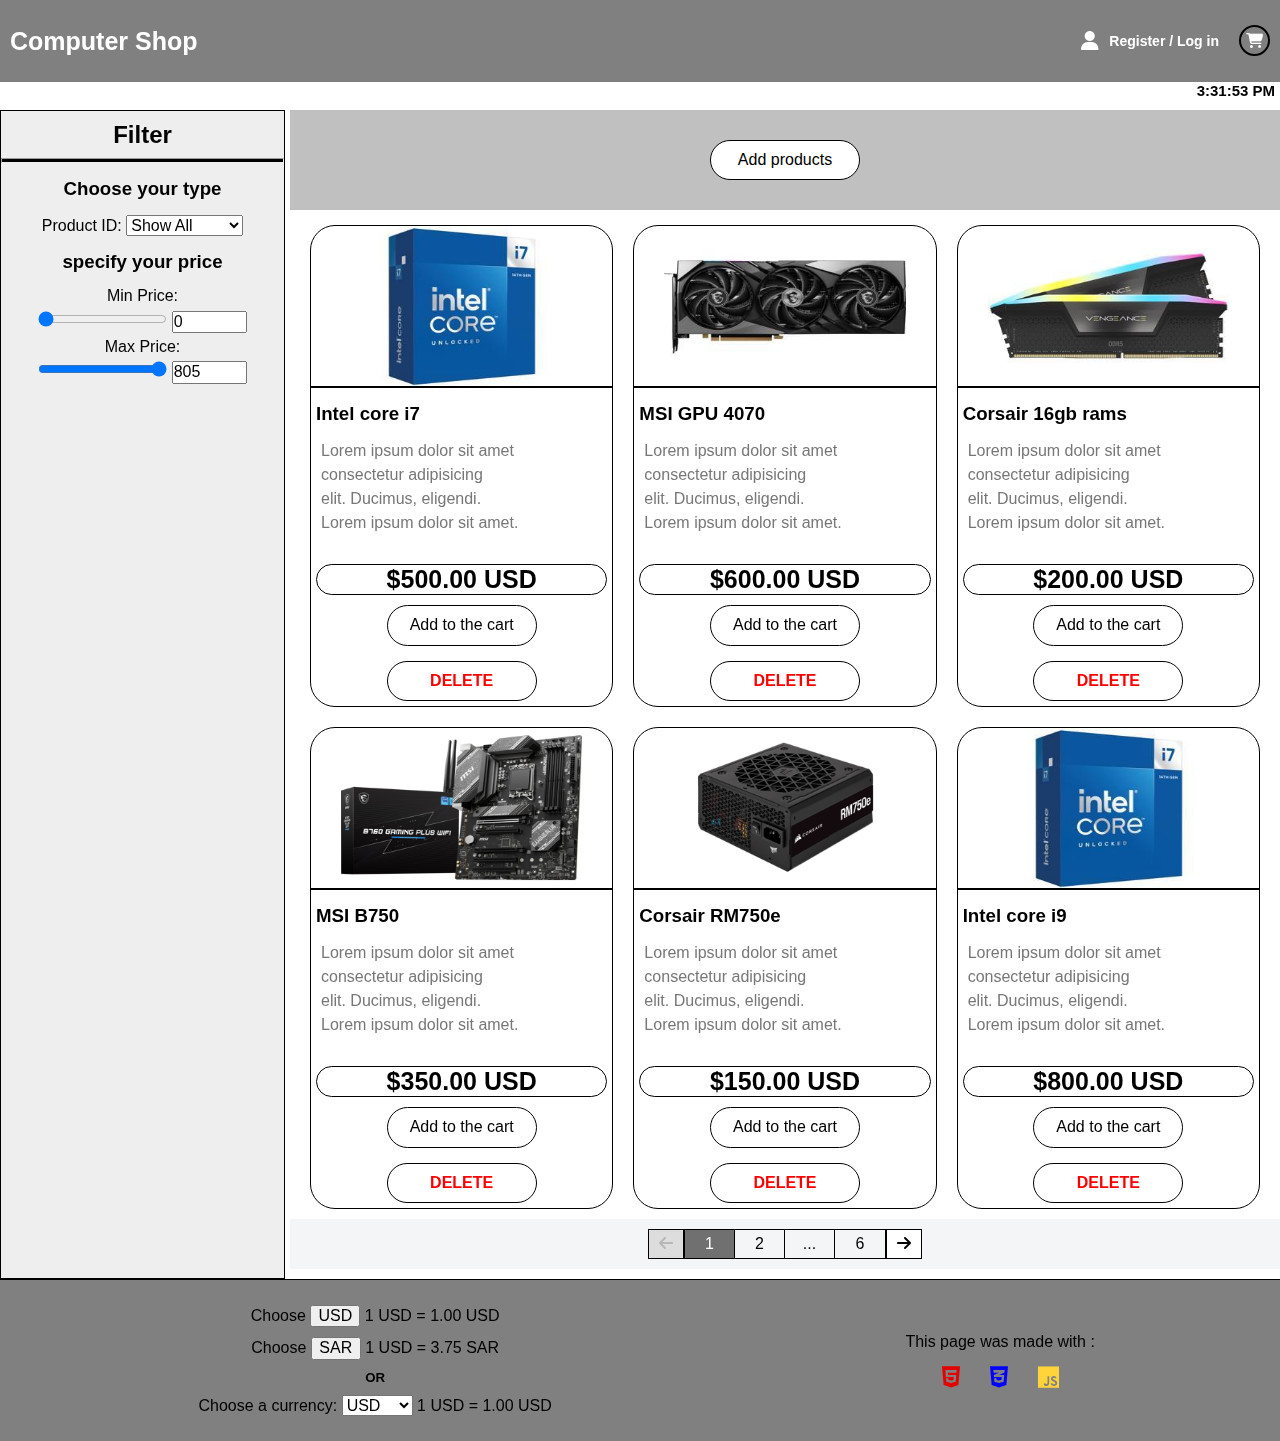
<file: html/index.html>
<!DOCTYPE html>
<html lang="en">
<head>
    <meta charset="UTF-8">
    <meta name="viewport" content="width=device-width, initial-scale=1.0">
    <link rel="stylesheet" href="../css/normalize.css">
    <link rel="stylesheet" href="../css/all.min.css">
    <link rel="stylesheet" href="../css/shop.css">
    <title>shop</title>
</head>
<body>
<!------------ general items --------------->



    <div class="bgCover"></div>

    <div class="alert">
        <p>this is an alert</p>
    </div>

<!------------------------ start header -------------------------->
    <header>
        <div class="container flex">
            <h1 class="logo">Computer Shop</h1>
            <div class="account-container flex">        
                <div class="account-info flex">
                    <div class="user-info flex">
                        <span class="user-icon"><i class="fa-solid fa-user"></i></span>
                        <div>
                            <p class="account-btn">Register / Log in</p>
                        </div>
                    </div>
            
                    <div id="accountForm" style="display: none;">
                        <div>
                            <span class="delete" id="deleteAccountForm"><i class="fa-light fa-x"></i></span>
                        </div>
            
            
                        <!----------------->
                        <div id="loginForm">
                            <div class="form-group">
                                <label for="loginUsername">Username</label>
                                <input type="text" id="loginUsername">
                            </div>
                            <div class="form-group">
                                <label for="loginPassword">Password</label>
                                <input type="password" id="loginPassword">
                            </div>
                            <div class="form-group">
                                <button id="loginBtn">Log In</button>
                            </div>
                            <div id="registerLink" class="link">Register</div>
                            <div id="forgotPasswordLink" class="link">Forgot Password</div>
                        </div>
                        <!----------------->
                        <div id="registerForm">
                            <div class="form-group">
                                <label for="registerUsername">Username</label>
                                <input type="text" id="registerUsername">
                                <span class="invalid" id="usernameInvalid">Username is already taken</span>
                            </div>
                            <div class="form-group">
                                <label for="registerEmail">Email</label>
                                <input type="email" id="registerEmail">
                                <span class="invalid" id="emailInvalid">Email is already registered</span>
                            </div>
                            <div class="form-group">
                                <label for="registerPassword">Password</label>
                                <input type="password" id="registerPassword">
                            </div>
                            <div class="form-group">
                                <label for="confirmPassword">Confirm Password</label>
                                <input type="password" id="confirmPassword">
                                <span class="invalid" id="passwordMismatch">Passwords do not match</span>
                            </div>
                            <div class="form-group">
                                <button id="registerBtn">Register</button>
                            </div>
                            <div class="link" id="backToLoginFromRegister">Back to Log In</div>
                        </div>
                        <!----------------->
                        <div id="forgotPasswordForm">
                            <div class="form-group">
                                <label for="forgotPasswordEmail">Email</label>
                                <input type="email" id="forgotPasswordEmail">
                            </div>
                            <div class="form-group">
                                <button id="sendResetCodeBtn">Send Reset Code</button>
                            </div>
                            <div class="link" id="backToLoginFromForgot">Back to Log In</div>
                        </div>
                        <!----------------->
                        <div id="resetCodeForm">
                            <div class="form-group">
                                <label for="resetCode">Reset Code</label>
                                <input type="text" id="resetCode">
                            </div>
                            <div class="form-group">
                                <button id="verifyResetCodeBtn">Verify Code</button>
                            </div>
                            <div class="link" id="resendVerifyCode">Resend the code</div>
                            <div class="link" id="backToLoginFromReset">Back to Log In</div>
                        </div>
                        <!----------------->
                        <div id="newPasswordForm">
                            <div class="form-group">
                                <label for="newPassword">New Password</label>
                                <input type="password" id="newPassword">
                            </div>
                            <div class="form-group">
                                <button id="resetPasswordBtn">Reset Password</button>
                            </div>
                            <div class="link" id="backToLoginFromNewPassword">Back to Log In</div>
                        </div>
                        <!----------------->
                        <div id="logoutLink" class="link">Log Out</div>
                        <div id="deleteAccountLink" class="link">Delete Account</div>
                        <!----------------->
                    </div>
            
                    <div id="accountUI" style="display: none;">
                        <div class="iconsContainer">
                                <ul class="switch">
                                    <li id="userUIicon" class="this"><i class="fa-solid fa-user"></i></li>
                                    <li id="userSettingsIcon"><i class="fa-solid fa-gear"></i></li>
                                    <li id="userLogoutIcon"><i class="fa-solid fa-right-from-bracket"></i></li>
                                </ul>
                        </div>
                        <div class="userForms">
                            <div class="userHead">
                                <h1>username</h1>
                            </div>
                            <div class="userBody">
            
                                <div class="userSettings">
                                    <div id="changeUserEmail" class="link">Change Email</div>
            
                                    <div id="changeUserPassword" class="link">Change Password</div>
            
                                    <div id="deleteAccountLink" class="link">Delete Account</div>
                                </div>
                                <div class="userSettings">
                                    <div id="changeUserPasswordForm">
                                        <div class="form-group">
                                            <label for="ChangePassword">Password</label>
                                            <input type="password" id="ChangePassword">
                                        </div>
                                        <div class="form-group">
                                            <label for="confirmChangePassword">Confirm Password</label>
                                            <input type="password" id="confirmChangePassword">
                                            <span class="invalid" id="passwordMismatch">Passwords do not match</span>
                                        </div>
                                        <div class="form-group">
                                            <button id="Confirm">Confirm</button>
                                        </div>
                                        <div id="backToSettingsForm" class="link">Back to Settings</div>
                                    </div>
                                </div>
            
                            </div>
                        </div>
                    </div>
                </div>

                <div class="cart-icon">
                    <span class="cartCalc">0</span>
                    <span class="icon">
                        <i class="fa-solid fa-cart-shopping"></i>
                    </span>
                </div>
            </div>
        </div>
    </header>

    <div class="time">
        <h4 class="timer">00:00:00</h4>
    </div>


    <!-------------------- Cart bar -------------------------->
        <div class="cart">
            <span class="delete"><i class="fa-light fa-x"></i></span>
            <div class="cart-head">
                <h3>My Cart</h3>
                <hr>
            </div>
            <div class="cart-body">
            </div>
            <hr>
            <div class="cart-footer">
                <div class="price">
                    <h4>Total Price : </h4>
                    <span id="total-price">00 $</span>
                </div>
                <button class="pay-btn">Buy</button>
                
            </div> 
            <div class="empty">
                <h2>Your Cart Is Empty</h2>
                <img src="../Images/emptyCart.jpg" alt="">
            </div>
        </div>

    <!---------------------- start main ----------------------->
    <main>
        <!-- Filter bar -->
        <div class="filter">
            <span class="delete" id="filter-delete"><i class="fa-light fa-x"></i></span>
            <h2>Filter</h2>
            <hr>
            <div class="filter-type">
                <h3 class="filter-topic">Choose your type</h3>
                <label for="filterProduct">Product ID:</label>
                <select id="filterProduct" onchange="updateFilteredProducts()">
                <option value="none">Show All</option>
                <!-- Options will be dynamically added here -->
                </select>
            </div>
            <div class="filter-price">
                <h3 class="filter-topic">specify your price</h3>
                
                <div class="min-price">
                    <label class="priceLabel" for="minPrice">Min Price:</label>
                    <input type="range" id="minPrice" min="0" value="0">
                    <input type="text" class="priceInput" id="minPriceLabel" value="0">
                </div>
                
                <div class="max-price">
                    <label class="priceLabel" for="maxPrice">Max Price:</label>
                    <input type="range" id="maxPrice" min="0" value="1000">
                    <input type="text" class="priceInput" id="maxPriceLabel" value="1000">
                </div>
            </div>
        </div>

        <!-- body section -->
        <div class="main-section">
            <!-- setting the line for adding products and filter menu-->
            <div class="line">
                <div class="line-options">
                    <span class="btn filter-open" id="filter-open">Open Filter</span>
                    <div class="product-line">
                        <a href="#add-productSection"><span class="btn Add-btn">Add products</span></a> 
                        <div class="add-productSection" id="add-productSection">
                            <span class="delete"><i class="fa-light fa-x"></i></span>
                            <!-- Add this button to your HTML file -->
                            <form id="addProductForm">
                                        <label >Product ID:</label>
                                        <select id="productId">
                                            <!-- Options will be dynamically added here -->
                                        </select>
                                        <span id="newIdText">want to add a new ID?
                                            <span id="newIdButton">New ID</span>
                                        </span>

                                        <!-- New Elements for Custom ID -->
                                        <div id="customIdContainer" style="display: none;">
                                            <input type="text" id="customProductId" placeholder="Enter New Product ID" maxlength="12">
                                            <input type="file" id="customImageUpload" accept="image/*">
                                            <span id="backToFormButton">Back</span>
                                        </div>

                                <div class="pro-name">
                                    <label for="productName">Product Name:</label>
                                    <input type="text" id="productName" maxlength="18">
                                </div>
                                
                                <div class="pro-price">
                                    <label for="productPrice">Product Price:</label>
                                    <input type="text" id="productPrice" maxlength="6"> 
                                </div>
                                <div class="pro-des">
                                    <label for="productDescription">Product Description:</label>
                                        <textarea name="" id="productDescription" maxlength="150"></textarea>
                                </div>
                                    

                                    
                                <button type="button" class="btn" style = "margin-bottom: 20px;" onclick="addProduct()">Add Product</button>
                            </form>
                        </div>
                    </div>
                    <span class="btn reset-btn" style="display: none;">reset products</span> 

                </div>
            </div>

            <!-- products section  -->
            <div class="product-section" id="productSection">
                <div class="product" id="CPU">
                    <div class="product-img">
                        <img src="../Images/CPU_I7.jpg" alt="">
                    </div>
                    <div class="product-info">
                        <h4 class="product-head">Intel core i7</h4>
                        <p class="product-des">
                            Lorem ipsum dolor sit amet consectetur adipisicing elit. Ducimus, eligendi. Lorem ipsum dolor sit amet.
                        </p>                   
                        <span class="product-price">500$</span>
                        <button class="btn addToCartBtn">Add to the cart</button>
                    </div>
                    <span class="btn delete-product">DELETE</span>
                </div>
                <div class="product" id="GPU">
                    <div class="product-img">
                        <img src="../Images/GPU.jpg" alt="">
                    </div>
                    <div class="product-info">
                        <h4 class="product-head">MSI GPU 4070</h4>
                        <p class="product-des">
                            Lorem ipsum dolor sit amet consectetur adipisicing elit. Ducimus, eligendi. Lorem ipsum dolor sit amet.
                        </p>                   
                        <span class="product-price">600$</span>
                        <button class="btn addToCartBtn">Add to the cart</button>
                    </div>
                </div>
                <div class="product" id="Rams">
                    <div class="product-img">
                        <img src="../Images/RAMs.jpg" alt="">
                    </div>
                    <div class="product-info">
                        <h4 class="product-head">Corsair 16gb rams</h4>
                        <p class="product-des">
                            Lorem ipsum dolor sit amet consectetur adipisicing elit. Ducimus, eligendi. Lorem ipsum dolor sit amet.
                        </p>                   
                        <span class="product-price">200$</span>
                        <button class="btn addToCartBtn">Add to the cart</button>
                    </div>
                </div>
                <div class="product" id="MotherBoard">
                    <div class="product-img">
                        <img src="../Images/MotherBoard.jpg" alt="">
                    </div>
                    <div class="product-info">
                        <h4 class="product-head">MSI B750</h4>
                        <p class="product-des">
                            Lorem ipsum dolor sit amet consectetur adipisicing elit. Ducimus, eligendi. Lorem ipsum dolor sit amet.
                        </p>                   
                        <span class="product-price">350$</span>
                        <button class="btn addToCartBtn">Add to the cart</button>
                    </div>
                </div>
                <div class="product" id="PowerSupply">
                    <div class="product-img">
                        <img src="../Images/PowerSupply.jpg" alt="">
                    </div>
                    <div class="product-info">
                        <h4 class="product-head">Corsair RM750e</h4>
                        <p class="product-des">
                            Lorem ipsum dolor sit amet consectetur adipisicing elit. Ducimus, eligendi. Lorem ipsum dolor sit amet.
                        </p>                   
                        <span class="product-price">150$</span>
                        <button class="btn addToCartBtn">Add to the cart</button>
                    </div>
                </div>
                <div class="product" id="CPU">
                    <div class="product-img">
                        <img src="../Images/CPU_I7.jpg" alt="">
                    </div>
                    <div class="product-info">
                        <h4 class="product-head">Intel core i9</h4>
                        <p class="product-des">
                            Lorem ipsum dolor sit amet consectetur adipisicing elit. Ducimus, eligendi. Lorem ipsum dolor sit amet.
                        </p>                   
                        <span class="product-price">800$</span>
                        <button class="btn addToCartBtn">Add to the cart</button>
                    </div>
                </div>
                <div class="product" id="GPU">
                    <div class="product-img">
                        <img src="../Images/GPU.jpg" alt="">
                    </div>
                    <div class="product-info">
                        <h4 class="product-head">MSI GPU 4070</h4>
                        <p class="product-des">
                            Lorem ipsum dolor sit amet consectetur adipisicing elit. Ducimus, eligendi. Lorem ipsum dolor sit amet.
                        </p>                   
                        <span class="product-price">400$</span>
                        <button class="btn addToCartBtn">Add to the cart</button>
                    </div>
                </div>
                <div class="product" id="Rams">
                    <div class="product-img">
                        <img src="../Images/RAMs.jpg" alt="">
                    </div>
                    <div class="product-info">
                        <h4 class="product-head">Corsair 16gb rams</h4>
                        <p class="product-des">
                            Lorem ipsum dolor sit amet consectetur adipisicing elit. Ducimus, eligendi. Lorem ipsum dolor sit amet.
                        </p>                   
                        <span class="product-price">320$</span>
                        <button class="btn addToCartBtn">Add to the cart</button>
                    </div>
                </div>
                <div class="product" id="MotherBoard">
                    <div class="product-img">
                        <img src="../Images/MotherBoard.jpg" alt="">
                    </div>
                    <div class="product-info">
                        <h4 class="product-head">MSI B750</h4>
                        <p class="product-des">
                            Lorem ipsum dolor sit amet consectetur adipisicing elit. Ducimus, eligendi. Lorem ipsum dolor sit amet.
                        </p>                   
                        <span class="product-price">450$</span>
                        <button class="btn addToCartBtn">Add to the cart</button>
                    </div>
                </div>
                <div class="product" id="PowerSupply">
                    <div class="product-img">
                        <img src="../Images/PowerSupply.jpg" alt="">
                    </div>
                    <div class="product-info">
                        <h4 class="product-head">Corsair RM750e</h4>
                        <p class="product-des">
                            Lorem ipsum dolor sit amet consectetur adipisicing elit. Ducimus, eligendi. Lorem ipsum dolor sit amet.
                        </p>                   
                        <span class="product-price">220$</span>
                        <button class="btn addToCartBtn">Add to the cart</button>
                    </div>
                </div>
                <div class="product" id="CPU">
                    <div class="product-img">
                        <img src="../Images/CPU_I7.jpg" alt="">
                    </div>
                    <div class="product-info">
                        <h4 class="product-head">Intel core i7</h4>
                        <p class="product-des">
                            Lorem ipsum dolor sit amet consectetur adipisicing elit. Ducimus, eligendi. Lorem ipsum dolor sit amet.
                        </p>                   
                        <span class="product-price">650$</span>
                        <button class="btn addToCartBtn">Add to the cart</button>
                    </div>
                </div>
                <div class="product" id="GPU">
                    <div class="product-img">
                        <img src="../Images/GPU.jpg" alt="">
                    </div>
                    <div class="product-info">
                        <h4 class="product-head">MSI GPU 4070</h4>
                        <p class="product-des">
                            Lorem ipsum dolor sit amet consectetur adipisicing elit. Ducimus, eligendi. Lorem ipsum dolor sit amet.
                        </p>                   
                        <span class="product-price">375$</span>
                        <button class="btn addToCartBtn">Add to the cart</button>
                    </div>
                </div>
                <div class="product" id="Rams">
                    <div class="product-img">
                        <img src="../Images/RAMs.jpg" alt="">
                    </div>
                    <div class="product-info">
                        <h4 class="product-head">Corsair 16gb rams</h4>
                        <p class="product-des">
                            Lorem ipsum dolor sit amet consectetur adipisicing elit. Ducimus, eligendi. Lorem ipsum dolor sit amet.
                        </p>                   
                        <span class="product-price">280$</span>
                        <button class="btn addToCartBtn">Add to the cart</button>
                    </div>
                </div>
                <div class="product" id="MotherBoard">
                    <div class="product-img">
                        <img src="../Images/MotherBoard.jpg" alt="">
                    </div>
                    <div class="product-info">
                        <h4 class="product-head">MSI B750</h4>
                        <p class="product-des">
                            Lorem ipsum dolor sit amet consectetur adipisicing elit. Ducimus, eligendi. Lorem ipsum dolor sit amet.
                        </p>                   
                        <span class="product-price">570$</span>
                        <button class="btn addToCartBtn">Add to the cart</button>
                    </div>
                </div>
                <div class="product" id="PowerSupply">
                    <div class="product-img">
                        <img src="../Images/PowerSupply.jpg" alt="">
                    </div>
                    <div class="product-info">
                        <h4 class="product-head">Corsair RM750e</h4>
                        <p class="product-des">
                            Lorem ipsum dolor sit amet consectetur adipisicing elit. Ducimus, eligendi. Lorem ipsum dolor sit amet.
                        </p>                   
                        <span class="product-price">100$</span>
                        <button class="btn addToCartBtn">Add to the cart</button>
                    </div>
                </div>
                <div class="product" id="CPU">
                    <div class="product-img">
                        <img src="../Images/CPU_I7.jpg" alt="">
                    </div>
                    <div class="product-info">
                        <h4 class="product-head">Intel core i7</h4>
                        <p class="product-des">
                            Lorem ipsum dolor sit amet consectetur adipisicing elit. Ducimus, eligendi. Lorem ipsum dolor sit amet.
                        </p>                   
                        <span class="product-price">650$</span>
                        <button class="btn addToCartBtn">Add to the cart</button>
                    </div>
                </div>
                <div class="product" id="GPU">
                    <div class="product-img">
                        <img src="../Images/GPU.jpg" alt="">
                    </div>
                    <div class="product-info">
                        <h4 class="product-head">MSI GPU 4070</h4>
                        <p class="product-des">
                            Lorem ipsum dolor sit amet consectetur adipisicing elit. Ducimus, eligendi. Lorem ipsum dolor sit amet.
                        </p>                   
                        <span class="product-price">375$</span>
                        <button class="btn addToCartBtn">Add to the cart</button>
                    </div>
                </div>
                <div class="product" id="Rams">
                    <div class="product-img">
                        <img src="../Images/RAMs.jpg" alt="">
                    </div>
                    <div class="product-info">
                        <h4 class="product-head">Corsair 16gb rams</h4>
                        <p class="product-des">
                            Lorem ipsum dolor sit amet consectetur adipisicing elit. Ducimus, eligendi. Lorem ipsum dolor sit amet.
                        </p>                   
                        <span class="product-price">280$</span>
                        <button class="btn addToCartBtn">Add to the cart</button>
                    </div>
                </div>
                <div class="product" id="MotherBoard">
                    <div class="product-img">
                        <img src="../Images/MotherBoard.jpg" alt="">
                    </div>
                    <div class="product-info">
                        <h4 class="product-head">MSI B750</h4>
                        <p class="product-des">
                            Lorem ipsum dolor sit amet consectetur adipisicing elit. Ducimus, eligendi. Lorem ipsum dolor sit amet.
                        </p>                   
                        <span class="product-price">570$</span>
                        <button class="btn addToCartBtn">Add to the cart</button>
                    </div>
                </div>
                <div class="product" id="PowerSupply">
                    <div class="product-img">
                        <img src="../Images/PowerSupply.jpg" alt="">
                    </div>
                    <div class="product-info">
                        <h4 class="product-head">Corsair RM750e</h4>
                        <p class="product-des">
                            Lorem ipsum dolor sit amet consectetur adipisicing elit. Ducimus, eligendi. Lorem ipsum dolor sit amet.
                        </p>                   
                        <span class="product-price">100$</span>
                        <button class="btn addToCartBtn">Add to the cart</button>
                    </div>
                </div>
                <div class="product" id="CPU">
                    <div class="product-img">
                        <img src="../Images/CPU_I7.jpg" alt="">
                    </div>
                    <div class="product-info">
                        <h4 class="product-head">Intel core i7</h4>
                        <p class="product-des">
                            Lorem ipsum dolor sit amet consectetur adipisicing elit. Ducimus, eligendi. Lorem ipsum dolor sit amet.
                        </p>                   
                        <span class="product-price">650$</span>
                        <button class="btn addToCartBtn">Add to the cart</button>
                    </div>
                </div>
                <div class="product" id="GPU">
                    <div class="product-img">
                        <img src="../Images/GPU.jpg" alt="">
                    </div>
                    <div class="product-info">
                        <h4 class="product-head">MSI GPU 4070</h4>
                        <p class="product-des">
                            Lorem ipsum dolor sit amet consectetur adipisicing elit. Ducimus, eligendi. Lorem ipsum dolor sit amet.
                        </p>                   
                        <span class="product-price">375$</span>
                        <button class="btn addToCartBtn">Add to the cart</button>
                    </div>
                </div>
                <div class="product" id="Rams">
                    <div class="product-img">
                        <img src="../Images/RAMs.jpg" alt="">
                    </div>
                    <div class="product-info">
                        <h4 class="product-head">Corsair 16gb rams</h4>
                        <p class="product-des">
                            Lorem ipsum dolor sit amet consectetur adipisicing elit. Ducimus, eligendi. Lorem ipsum dolor sit amet.
                        </p>                   
                        <span class="product-price">340$</span>
                        <button class="btn addToCartBtn">Add to the cart</button>
                    </div>
                </div>
                <div class="product" id="MotherBoard">
                    <div class="product-img">
                        <img src="../Images/MotherBoard.jpg" alt="">
                    </div>
                    <div class="product-info">
                        <h4 class="product-head">MSI B750</h4>
                        <p class="product-des">
                            Lorem ipsum dolor sit amet consectetur adipisicing elit. Ducimus, eligendi. Lorem ipsum dolor sit amet.
                        </p>                   
                        <span class="product-price">490$</span>
                        <button class="btn addToCartBtn">Add to the cart</button>
                    </div>
                </div>
                <div class="product" id="PowerSupply">
                    <div class="product-img">
                        <img src="../Images/PowerSupply.jpg" alt="">
                    </div>
                    <div class="product-info">
                        <h4 class="product-head">Corsair RM750e</h4>
                        <p class="product-des">
                            Lorem ipsum dolor sit amet consectetur adipisicing elit. Ducimus, eligendi. Lorem ipsum dolor sit amet.
                        </p>                   
                        <span class="product-price">520$</span>
                        <button class="btn addToCartBtn">Add to the cart</button>
                    </div>
                </div>
                <div class="product" id="CPU">
                    <div class="product-img">
                        <img src="../Images/CPU_I7.jpg" alt="">
                    </div>
                    <div class="product-info">
                        <h4 class="product-head">Intel core i7</h4>
                        <p class="product-des">
                            Lorem ipsum dolor sit amet consectetur adipisicing elit. Ducimus, eligendi. Lorem ipsum dolor sit amet.
                        </p>                   
                        <span class="product-price">450$</span>
                        <button class="btn addToCartBtn">Add to the cart</button>
                    </div>
                </div>
                <div class="product" id="GPU">
                    <div class="product-img">
                        <img src="../Images/GPU.jpg" alt="">
                    </div>
                    <div class="product-info">
                        <h4 class="product-head">MSI GPU 4070</h4>
                        <p class="product-des">
                            Lorem ipsum dolor sit amet consectetur adipisicing elit. Ducimus, eligendi. Lorem ipsum dolor sit amet.
                        </p>                   
                        <span class="product-price">175$</span>
                        <button class="btn addToCartBtn">Add to the cart</button>
                    </div>
                </div>
                <div class="product" id="Rams">
                    <div class="product-img">
                        <img src="../Images/RAMs.jpg" alt="">
                    </div>
                    <div class="product-info">
                        <h4 class="product-head">Corsair 16gb rams</h4>
                        <p class="product-des">
                            Lorem ipsum dolor sit amet consectetur adipisicing elit. Ducimus, eligendi. Lorem ipsum dolor sit amet.
                        </p>                   
                        <span class="product-price">180$</span>
                        <button class="btn addToCartBtn">Add to the cart</button>
                    </div>
                </div>
                <div class="product" id="MotherBoard">
                    <div class="product-img">
                        <img src="../Images/MotherBoard.jpg" alt="">
                    </div>
                    <div class="product-info">
                        <h4 class="product-head">MSI B750</h4>
                        <p class="product-des">
                            Lorem ipsum dolor sit amet consectetur adipisicing elit. Ducimus, eligendi. Lorem ipsum dolor sit amet.
                        </p>                   
                        <span class="product-price">217$</span>
                        <button class="btn addToCartBtn">Add to the cart</button>
                    </div>
                </div>
                <div class="product" id="PowerSupply">
                    <div class="product-img">
                        <img src="../Images/PowerSupply.jpg" alt="">
                    </div>
                    <div class="product-info">
                        <h4 class="product-head">Corsair RM750e</h4>
                        <p class="product-des">
                            Lorem ipsum dolor sit amet consectetur adipisicing elit. Ducimus, eligendi. Lorem ipsum dolor sit amet.
                        </p>                   
                        <span class="product-price">315$</span>
                        <button class="btn addToCartBtn">Add to the cart</button>
                    </div>
                </div>
                <div class="product" id="Rams">
                    <div class="product-img">
                        <img src="../Images/RAMs.jpg" alt="">
                    </div>
                    <div class="product-info">
                        <h4 class="product-head">Corsair 16gb rams</h4>
                        <p class="product-des">
                            Lorem ipsum dolor sit amet consectetur adipisicing elit. Ducimus, eligendi. Lorem ipsum dolor sit amet.
                        </p>                   
                        <span class="product-price">444$</span>
                        <button class="btn addToCartBtn">Add to the cart</button>
                    </div>
                </div>
            </div>
            <div class="pagination">
                <div class="previous disabled"><i class="fa-solid fa-arrow-left"></i></div>
                <ul id="pagination">
                </ul>
                <div class="next"><i class="fa-solid fa-arrow-right"></i></div>
            </div>
        </div>
    </main>

    <!---------------------- start footer --------------------->
    <footer>
        
        <div class="currency-info">
            <div class="specificCurrencies">
                <div class="USD">
                    Choose <button data-currency="USD" data-rate="1">USD</button> 
                    <span class="exchangeRate"></span>
                </div>
                <div class="SAR">
                    Choose <button data-currency="SAR" data-rate="3.75">SAR</button> 
                    <span class="exchangeRate"></span>
                </div>
            </div>
            <h5>OR</h5>
            <div class="currencies">
                <label for="currency">Choose a currency:</label>
                <select id="currency">
                    <!-- Options will be populated by JavaScript -->
                </select>
                <span id="dropdownExchangeRate"></span>
            </div>
            
        </div>

        <div class="footer-items">
            <span>This page was made with :</span>
            <ul>
                <li><i class="fa-brands fa-html5 fa-xl" style="color: #e30202;"></i></li>
                <li><i class="fa-brands fa-css3-alt fa-xl" style="color: blue;"></i></li>
                <li><i class="fa-brands fa-js fa-xl" style="color: #FFD43B;"></i></li>
            </ul>
        </div>
    </footer>
</body>
<script src="../JavaScript/shop.js"></script>
</html>
</file>
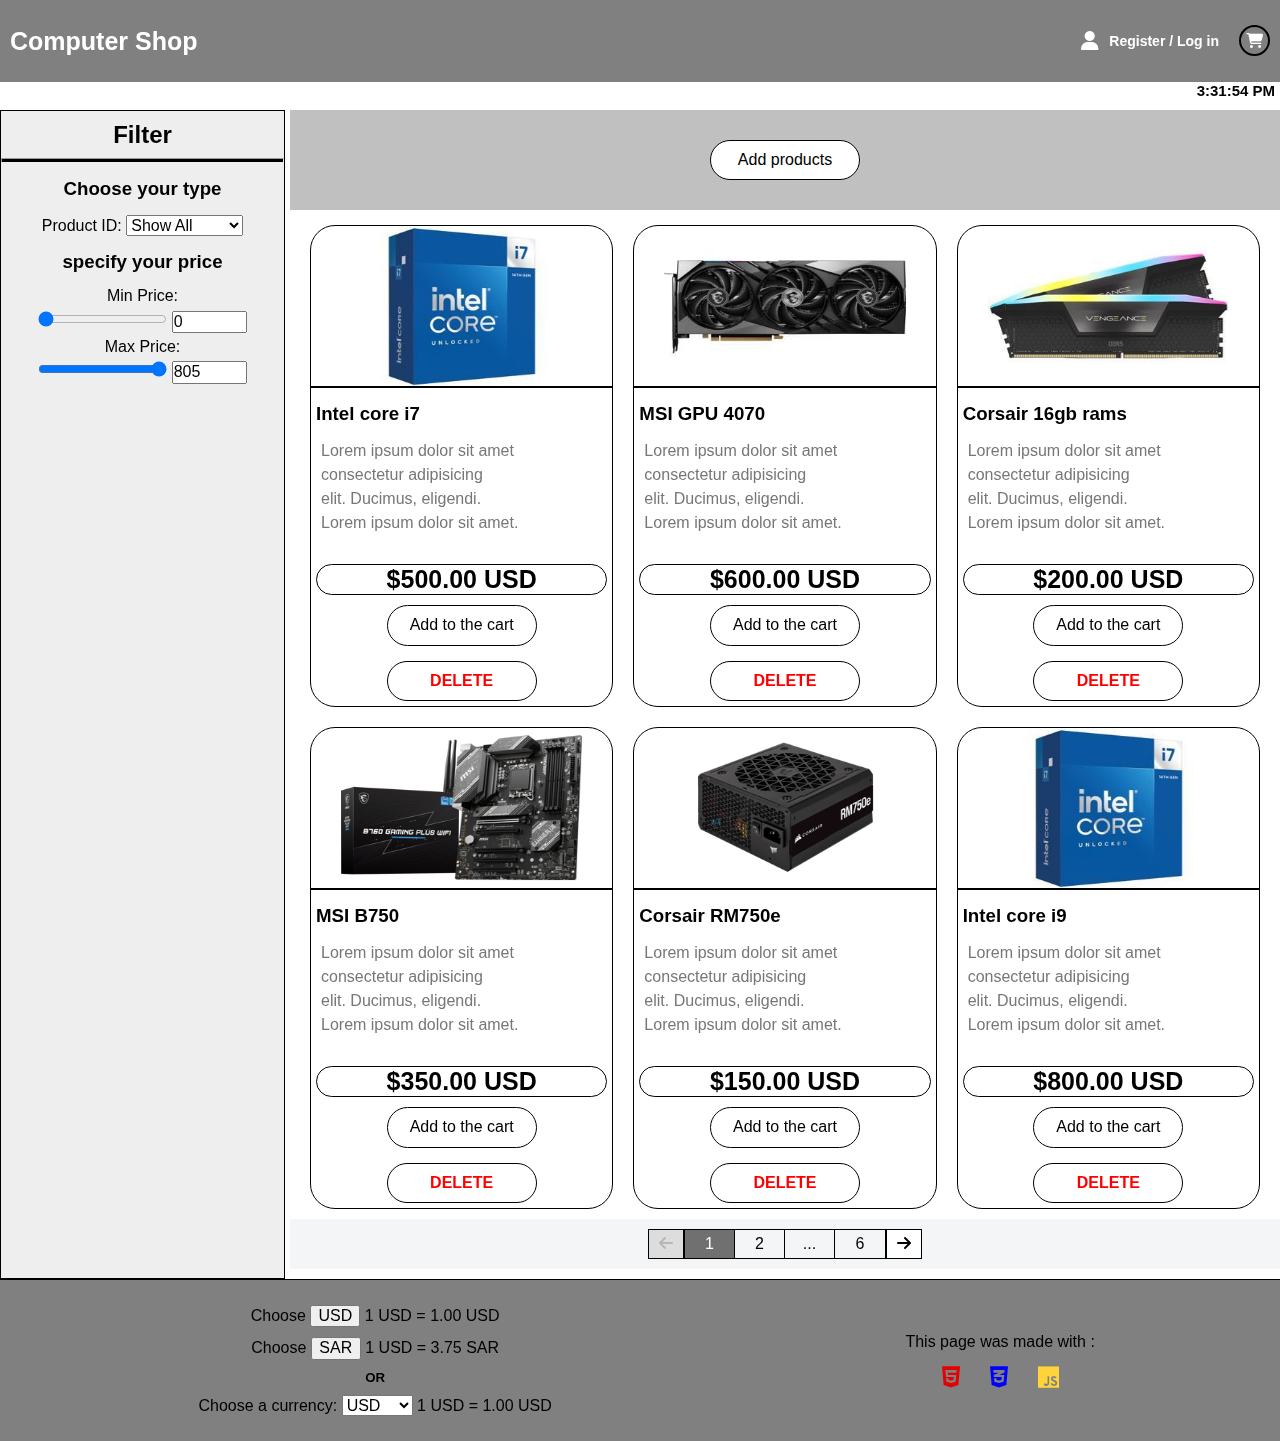
<file: html/shop.html>
<!DOCTYPE html>
<html lang="en">
<head>
    <meta charset="UTF-8">
    <meta name="viewport" content="width=device-width, initial-scale=1.0">
    <link rel="stylesheet" href="../css/normalize.css">
    <link rel="stylesheet" href="../css/all.min.css">
    <link rel="stylesheet" href="../css/shop.css">
    <title>shop</title>
</head>
<body>
<!------------ general items --------------->



    <div class="bgCover"></div>

    <div class="alert">
        <p>this is an alert</p>
    </div>

<!------------------------ start header -------------------------->
    <header>
        <div class="container flex">
            <h1 class="logo">Computer Shop</h1>
            <div class="account-container flex">        
                <div class="account-info flex">
                    <div class="user-info flex">
                        <span class="user-icon"><i class="fa-solid fa-user"></i></span>
                        <div>
                            <p class="account-btn">Register / Log in</p>
                        </div>
                    </div>
            
                    <div id="accountForm" style="display: none;">
                        <div>
                            <span class="delete" id="deleteAccountForm"><i class="fa-light fa-x"></i></span>
                        </div>
            
            
                        <!----------------->
                        <div id="loginForm">
                            <div class="form-group">
                                <label for="loginUsername">Username</label>
                                <input type="text" id="loginUsername">
                            </div>
                            <div class="form-group">
                                <label for="loginPassword">Password</label>
                                <input type="password" id="loginPassword">
                            </div>
                            <div class="form-group">
                                <button id="loginBtn">Log In</button>
                            </div>
                            <div id="registerLink" class="link">Register</div>
                            <div id="forgotPasswordLink" class="link">Forgot Password</div>
                        </div>
                        <!----------------->
                        <div id="registerForm">
                            <div class="form-group">
                                <label for="registerUsername">Username</label>
                                <input type="text" id="registerUsername">
                                <span class="invalid" id="usernameInvalid">Username is already taken</span>
                            </div>
                            <div class="form-group">
                                <label for="registerEmail">Email</label>
                                <input type="email" id="registerEmail">
                                <span class="invalid" id="emailInvalid">Email is already registered</span>
                            </div>
                            <div class="form-group">
                                <label for="registerPassword">Password</label>
                                <input type="password" id="registerPassword">
                            </div>
                            <div class="form-group">
                                <label for="confirmPassword">Confirm Password</label>
                                <input type="password" id="confirmPassword">
                                <span class="invalid" id="passwordMismatch">Passwords do not match</span>
                            </div>
                            <div class="form-group">
                                <button id="registerBtn">Register</button>
                            </div>
                            <div class="link" id="backToLoginFromRegister">Back to Log In</div>
                        </div>
                        <!----------------->
                        <div id="forgotPasswordForm">
                            <div class="form-group">
                                <label for="forgotPasswordEmail">Email</label>
                                <input type="email" id="forgotPasswordEmail">
                            </div>
                            <div class="form-group">
                                <button id="sendResetCodeBtn">Send Reset Code</button>
                            </div>
                            <div class="link" id="backToLoginFromForgot">Back to Log In</div>
                        </div>
                        <!----------------->
                        <div id="resetCodeForm">
                            <div class="form-group">
                                <label for="resetCode">Reset Code</label>
                                <input type="text" id="resetCode">
                            </div>
                            <div class="form-group">
                                <button id="verifyResetCodeBtn">Verify Code</button>
                            </div>
                            <div class="link" id="resendVerifyCode">Resend the code</div>
                            <div class="link" id="backToLoginFromReset">Back to Log In</div>
                        </div>
                        <!----------------->
                        <div id="newPasswordForm">
                            <div class="form-group">
                                <label for="newPassword">New Password</label>
                                <input type="password" id="newPassword">
                            </div>
                            <div class="form-group">
                                <button id="resetPasswordBtn">Reset Password</button>
                            </div>
                            <div class="link" id="backToLoginFromNewPassword">Back to Log In</div>
                        </div>
                        <!----------------->
                        <div id="logoutLink" class="link">Log Out</div>
                        <div id="deleteAccountLink" class="link">Delete Account</div>
                        <!----------------->
                    </div>
            
                    <div id="accountUI" style="display: none;">
                        <div class="iconsContainer">
                                <ul class="switch">
                                    <li id="userUIicon" class="this"><i class="fa-solid fa-user"></i></li>
                                    <li id="userSettingsIcon"><i class="fa-solid fa-gear"></i></li>
                                    <li id="userLogoutIcon"><i class="fa-solid fa-right-from-bracket"></i></li>
                                </ul>
                        </div>
                        <div class="userForms">
                            <div class="userHead">
                                <h1>username</h1>
                            </div>
                            <div class="userBody">
            
                                <div class="userSettings">
                                    <div id="changeUserEmail" class="link">Change Email</div>
            
                                    <div id="changeUserPassword" class="link">Change Password</div>
            
                                    <div id="deleteAccountLink" class="link">Delete Account</div>
                                </div>
                                <div class="userSettings">
                                    <div id="changeUserPasswordForm">
                                        <div class="form-group">
                                            <label for="ChangePassword">Password</label>
                                            <input type="password" id="ChangePassword">
                                        </div>
                                        <div class="form-group">
                                            <label for="confirmChangePassword">Confirm Password</label>
                                            <input type="password" id="confirmChangePassword">
                                            <span class="invalid" id="passwordMismatch">Passwords do not match</span>
                                        </div>
                                        <div class="form-group">
                                            <button id="Confirm">Confirm</button>
                                        </div>
                                        <div id="backToSettingsForm" class="link">Back to Settings</div>
                                    </div>
                                </div>
            
                            </div>
                        </div>
                    </div>
                </div>

                <div class="cart-icon">
                    <span class="cartCalc">0</span>
                    <span class="icon">
                        <i class="fa-solid fa-cart-shopping"></i>
                    </span>
                </div>
            </div>
        </div>
    </header>

    <div class="time">
        <h4 class="timer">00:00:00</h4>
    </div>


    <!-------------------- account form -------------------------->



    <!-------------------- Cart bar -------------------------->
        <div class="cart">
            <span class="delete"><i class="fa-light fa-x"></i></span>
            <div class="cart-head">
                <h3>My Cart</h3>
                <hr>
            </div>
            <div class="cart-body">
            </div>
            <hr>
            <div class="cart-footer">
                <div class="price">
                    <h4>Total Price : </h4>
                    <span id="total-price">00 $</span>
                </div>
                <button class="pay-btn">Buy</button>
                
            </div> 
            <div class="empty">
                <h2>Your Cart Is Empty</h2>
                <img src="../Images/emptyCart.jpg" alt="">
            </div>
        </div>

    <!---------------------- start main ----------------------->
    <main>
        <!-- Filter bar -->
        <div class="filter">
            <span class="delete" id="filter-delete"><i class="fa-light fa-x"></i></span>
            <h2>Filter</h2>
            <hr>
            <div class="filter-type">
                <h3 class="filter-topic">Choose your type</h3>
                <label for="filterProduct">Product ID:</label>
                <select id="filterProduct" onchange="updateFilteredProducts()">
                <option value="none">Show All</option>
                <!-- Options will be dynamically added here -->
                </select>
            </div>
            <div class="filter-price">
                <h3 class="filter-topic">specify your price</h3>
                
                <div class="min-price">
                    <label class="priceLabel" for="minPrice">Min Price:</label>
                    <input type="range" id="minPrice" min="0" value="0">
                    <input type="text" class="priceInput" id="minPriceLabel" value="0">
                </div>
                
                <div class="max-price">
                    <label class="priceLabel" for="maxPrice">Max Price:</label>
                    <input type="range" id="maxPrice" min="0" value="1000">
                    <input type="text" class="priceInput" id="maxPriceLabel" value="1000">
                </div>
            </div>
        </div>

        <!-- body section -->
        <div class="main-section">
            <!-- setting the line for adding products and filter menu-->
            <div class="line">
                <div class="line-options">
                    <span class="btn filter-open" id="filter-open">Open Filter</span>
                    <div class="product-line">
                        <span class="btn Add-btn">Add products</span> 
                        <div class="add-productSection">
                            <span class="delete"><i class="fa-light fa-x"></i></span>
                            <!-- Add this button to your HTML file -->
                            <form id="addProductForm">
                                        <label >Product ID:</label>
                                        <select id="productId">
                                            <!-- Options will be dynamically added here -->
                                        </select>
                                        <span id="newIdText">want to add a new ID?
                                            <span id="newIdButton">New ID</span>
                                        </span>

                                        <!-- New Elements for Custom ID -->
                                        <div id="customIdContainer" style="display: none;">
                                            <input type="text" id="customProductId" placeholder="Enter New Product ID" maxlength="12">
                                            <input type="file" id="customImageUpload" accept="image/*">
                                            <span id="backToFormButton">Back</span>
                                        </div>

                                <div class="pro-name">
                                    <label for="productName">Product Name:</label>
                                    <input type="text" id="productName" maxlength="18">
                                </div>
                                
                                <div class="pro-price">
                                    <label for="productPrice">Product Price:</label>
                                    <input type="text" id="productPrice" maxlength="6"> 
                                </div>
                                <div class="pro-des">
                                    <label for="productDescription">Product Description:</label>
                                        <textarea name="" id="productDescription" maxlength="150"></textarea>
                                </div>
                                    

                                    
                                <button type="button" class="btn" style = "margin-bottom: 20px;" onclick="addProduct()">Add Product</button>
                            </form>
                        </div>
                    </div>
                    <span class="btn reset-btn" style="display: none;">reset products</span> 

                </div>
            </div>

            <!-- products section  -->
            <div class="product-section" id="productSection">
                <div class="product" id="CPU">
                    <div class="product-img">
                        <img src="../Images/CPU_I7.jpg" alt="">
                    </div>
                    <div class="product-info">
                        <h4 class="product-head">Intel core i7</h4>
                        <p class="product-des">
                            Lorem ipsum dolor sit amet consectetur adipisicing elit. Ducimus, eligendi. Lorem ipsum dolor sit amet.
                        </p>                   
                        <span class="product-price">500$</span>
                        <button class="btn addToCartBtn">Add to the cart</button>
                    </div>
                    <span class="btn delete-product">DELETE</span>
                </div>
                <div class="product" id="GPU">
                    <div class="product-img">
                        <img src="../Images/GPU.jpg" alt="">
                    </div>
                    <div class="product-info">
                        <h4 class="product-head">MSI GPU 4070</h4>
                        <p class="product-des">
                            Lorem ipsum dolor sit amet consectetur adipisicing elit. Ducimus, eligendi. Lorem ipsum dolor sit amet.
                        </p>                   
                        <span class="product-price">600$</span>
                        <button class="btn addToCartBtn">Add to the cart</button>
                    </div>
                </div>
                <div class="product" id="Rams">
                    <div class="product-img">
                        <img src="../Images/RAMs.jpg" alt="">
                    </div>
                    <div class="product-info">
                        <h4 class="product-head">Corsair 16gb rams</h4>
                        <p class="product-des">
                            Lorem ipsum dolor sit amet consectetur adipisicing elit. Ducimus, eligendi. Lorem ipsum dolor sit amet.
                        </p>                   
                        <span class="product-price">200$</span>
                        <button class="btn addToCartBtn">Add to the cart</button>
                    </div>
                </div>
                <div class="product" id="MotherBoard">
                    <div class="product-img">
                        <img src="../Images/MotherBoard.jpg" alt="">
                    </div>
                    <div class="product-info">
                        <h4 class="product-head">MSI B750</h4>
                        <p class="product-des">
                            Lorem ipsum dolor sit amet consectetur adipisicing elit. Ducimus, eligendi. Lorem ipsum dolor sit amet.
                        </p>                   
                        <span class="product-price">350$</span>
                        <button class="btn addToCartBtn">Add to the cart</button>
                    </div>
                </div>
                <div class="product" id="PowerSupply">
                    <div class="product-img">
                        <img src="../Images/PowerSupply.jpg" alt="">
                    </div>
                    <div class="product-info">
                        <h4 class="product-head">Corsair RM750e</h4>
                        <p class="product-des">
                            Lorem ipsum dolor sit amet consectetur adipisicing elit. Ducimus, eligendi. Lorem ipsum dolor sit amet.
                        </p>                   
                        <span class="product-price">150$</span>
                        <button class="btn addToCartBtn">Add to the cart</button>
                    </div>
                </div>
                <div class="product" id="CPU">
                    <div class="product-img">
                        <img src="../Images/CPU_I7.jpg" alt="">
                    </div>
                    <div class="product-info">
                        <h4 class="product-head">Intel core i9</h4>
                        <p class="product-des">
                            Lorem ipsum dolor sit amet consectetur adipisicing elit. Ducimus, eligendi. Lorem ipsum dolor sit amet.
                        </p>                   
                        <span class="product-price">800$</span>
                        <button class="btn addToCartBtn">Add to the cart</button>
                    </div>
                </div>
                <div class="product" id="GPU">
                    <div class="product-img">
                        <img src="../Images/GPU.jpg" alt="">
                    </div>
                    <div class="product-info">
                        <h4 class="product-head">MSI GPU 4070</h4>
                        <p class="product-des">
                            Lorem ipsum dolor sit amet consectetur adipisicing elit. Ducimus, eligendi. Lorem ipsum dolor sit amet.
                        </p>                   
                        <span class="product-price">400$</span>
                        <button class="btn addToCartBtn">Add to the cart</button>
                    </div>
                </div>
                <div class="product" id="Rams">
                    <div class="product-img">
                        <img src="../Images/RAMs.jpg" alt="">
                    </div>
                    <div class="product-info">
                        <h4 class="product-head">Corsair 16gb rams</h4>
                        <p class="product-des">
                            Lorem ipsum dolor sit amet consectetur adipisicing elit. Ducimus, eligendi. Lorem ipsum dolor sit amet.
                        </p>                   
                        <span class="product-price">320$</span>
                        <button class="btn addToCartBtn">Add to the cart</button>
                    </div>
                </div>
                <div class="product" id="MotherBoard">
                    <div class="product-img">
                        <img src="../Images/MotherBoard.jpg" alt="">
                    </div>
                    <div class="product-info">
                        <h4 class="product-head">MSI B750</h4>
                        <p class="product-des">
                            Lorem ipsum dolor sit amet consectetur adipisicing elit. Ducimus, eligendi. Lorem ipsum dolor sit amet.
                        </p>                   
                        <span class="product-price">450$</span>
                        <button class="btn addToCartBtn">Add to the cart</button>
                    </div>
                </div>
                <div class="product" id="PowerSupply">
                    <div class="product-img">
                        <img src="../Images/PowerSupply.jpg" alt="">
                    </div>
                    <div class="product-info">
                        <h4 class="product-head">Corsair RM750e</h4>
                        <p class="product-des">
                            Lorem ipsum dolor sit amet consectetur adipisicing elit. Ducimus, eligendi. Lorem ipsum dolor sit amet.
                        </p>                   
                        <span class="product-price">220$</span>
                        <button class="btn addToCartBtn">Add to the cart</button>
                    </div>
                </div>
                <div class="product" id="CPU">
                    <div class="product-img">
                        <img src="../Images/CPU_I7.jpg" alt="">
                    </div>
                    <div class="product-info">
                        <h4 class="product-head">Intel core i7</h4>
                        <p class="product-des">
                            Lorem ipsum dolor sit amet consectetur adipisicing elit. Ducimus, eligendi. Lorem ipsum dolor sit amet.
                        </p>                   
                        <span class="product-price">650$</span>
                        <button class="btn addToCartBtn">Add to the cart</button>
                    </div>
                </div>
                <div class="product" id="GPU">
                    <div class="product-img">
                        <img src="../Images/GPU.jpg" alt="">
                    </div>
                    <div class="product-info">
                        <h4 class="product-head">MSI GPU 4070</h4>
                        <p class="product-des">
                            Lorem ipsum dolor sit amet consectetur adipisicing elit. Ducimus, eligendi. Lorem ipsum dolor sit amet.
                        </p>                   
                        <span class="product-price">375$</span>
                        <button class="btn addToCartBtn">Add to the cart</button>
                    </div>
                </div>
                <div class="product" id="Rams">
                    <div class="product-img">
                        <img src="../Images/RAMs.jpg" alt="">
                    </div>
                    <div class="product-info">
                        <h4 class="product-head">Corsair 16gb rams</h4>
                        <p class="product-des">
                            Lorem ipsum dolor sit amet consectetur adipisicing elit. Ducimus, eligendi. Lorem ipsum dolor sit amet.
                        </p>                   
                        <span class="product-price">280$</span>
                        <button class="btn addToCartBtn">Add to the cart</button>
                    </div>
                </div>
                <div class="product" id="MotherBoard">
                    <div class="product-img">
                        <img src="../Images/MotherBoard.jpg" alt="">
                    </div>
                    <div class="product-info">
                        <h4 class="product-head">MSI B750</h4>
                        <p class="product-des">
                            Lorem ipsum dolor sit amet consectetur adipisicing elit. Ducimus, eligendi. Lorem ipsum dolor sit amet.
                        </p>                   
                        <span class="product-price">570$</span>
                        <button class="btn addToCartBtn">Add to the cart</button>
                    </div>
                </div>
                <div class="product" id="PowerSupply">
                    <div class="product-img">
                        <img src="../Images/PowerSupply.jpg" alt="">
                    </div>
                    <div class="product-info">
                        <h4 class="product-head">Corsair RM750e</h4>
                        <p class="product-des">
                            Lorem ipsum dolor sit amet consectetur adipisicing elit. Ducimus, eligendi. Lorem ipsum dolor sit amet.
                        </p>                   
                        <span class="product-price">100$</span>
                        <button class="btn addToCartBtn">Add to the cart</button>
                    </div>
                </div>
                <div class="product" id="CPU">
                    <div class="product-img">
                        <img src="../Images/CPU_I7.jpg" alt="">
                    </div>
                    <div class="product-info">
                        <h4 class="product-head">Intel core i7</h4>
                        <p class="product-des">
                            Lorem ipsum dolor sit amet consectetur adipisicing elit. Ducimus, eligendi. Lorem ipsum dolor sit amet.
                        </p>                   
                        <span class="product-price">650$</span>
                        <button class="btn addToCartBtn">Add to the cart</button>
                    </div>
                </div>
                <div class="product" id="GPU">
                    <div class="product-img">
                        <img src="../Images/GPU.jpg" alt="">
                    </div>
                    <div class="product-info">
                        <h4 class="product-head">MSI GPU 4070</h4>
                        <p class="product-des">
                            Lorem ipsum dolor sit amet consectetur adipisicing elit. Ducimus, eligendi. Lorem ipsum dolor sit amet.
                        </p>                   
                        <span class="product-price">375$</span>
                        <button class="btn addToCartBtn">Add to the cart</button>
                    </div>
                </div>
                <div class="product" id="Rams">
                    <div class="product-img">
                        <img src="../Images/RAMs.jpg" alt="">
                    </div>
                    <div class="product-info">
                        <h4 class="product-head">Corsair 16gb rams</h4>
                        <p class="product-des">
                            Lorem ipsum dolor sit amet consectetur adipisicing elit. Ducimus, eligendi. Lorem ipsum dolor sit amet.
                        </p>                   
                        <span class="product-price">280$</span>
                        <button class="btn addToCartBtn">Add to the cart</button>
                    </div>
                </div>
                <div class="product" id="MotherBoard">
                    <div class="product-img">
                        <img src="../Images/MotherBoard.jpg" alt="">
                    </div>
                    <div class="product-info">
                        <h4 class="product-head">MSI B750</h4>
                        <p class="product-des">
                            Lorem ipsum dolor sit amet consectetur adipisicing elit. Ducimus, eligendi. Lorem ipsum dolor sit amet.
                        </p>                   
                        <span class="product-price">570$</span>
                        <button class="btn addToCartBtn">Add to the cart</button>
                    </div>
                </div>
                <div class="product" id="PowerSupply">
                    <div class="product-img">
                        <img src="../Images/PowerSupply.jpg" alt="">
                    </div>
                    <div class="product-info">
                        <h4 class="product-head">Corsair RM750e</h4>
                        <p class="product-des">
                            Lorem ipsum dolor sit amet consectetur adipisicing elit. Ducimus, eligendi. Lorem ipsum dolor sit amet.
                        </p>                   
                        <span class="product-price">100$</span>
                        <button class="btn addToCartBtn">Add to the cart</button>
                    </div>
                </div>
                <div class="product" id="CPU">
                    <div class="product-img">
                        <img src="../Images/CPU_I7.jpg" alt="">
                    </div>
                    <div class="product-info">
                        <h4 class="product-head">Intel core i7</h4>
                        <p class="product-des">
                            Lorem ipsum dolor sit amet consectetur adipisicing elit. Ducimus, eligendi. Lorem ipsum dolor sit amet.
                        </p>                   
                        <span class="product-price">650$</span>
                        <button class="btn addToCartBtn">Add to the cart</button>
                    </div>
                </div>
                <div class="product" id="GPU">
                    <div class="product-img">
                        <img src="../Images/GPU.jpg" alt="">
                    </div>
                    <div class="product-info">
                        <h4 class="product-head">MSI GPU 4070</h4>
                        <p class="product-des">
                            Lorem ipsum dolor sit amet consectetur adipisicing elit. Ducimus, eligendi. Lorem ipsum dolor sit amet.
                        </p>                   
                        <span class="product-price">375$</span>
                        <button class="btn addToCartBtn">Add to the cart</button>
                    </div>
                </div>
                <div class="product" id="Rams">
                    <div class="product-img">
                        <img src="../Images/RAMs.jpg" alt="">
                    </div>
                    <div class="product-info">
                        <h4 class="product-head">Corsair 16gb rams</h4>
                        <p class="product-des">
                            Lorem ipsum dolor sit amet consectetur adipisicing elit. Ducimus, eligendi. Lorem ipsum dolor sit amet.
                        </p>                   
                        <span class="product-price">280$</span>
                        <button class="btn addToCartBtn">Add to the cart</button>
                    </div>
                </div>
                <div class="product" id="MotherBoard">
                    <div class="product-img">
                        <img src="../Images/MotherBoard.jpg" alt="">
                    </div>
                    <div class="product-info">
                        <h4 class="product-head">MSI B750</h4>
                        <p class="product-des">
                            Lorem ipsum dolor sit amet consectetur adipisicing elit. Ducimus, eligendi. Lorem ipsum dolor sit amet.
                        </p>                   
                        <span class="product-price">570$</span>
                        <button class="btn addToCartBtn">Add to the cart</button>
                    </div>
                </div>
                <div class="product" id="PowerSupply">
                    <div class="product-img">
                        <img src="../Images/PowerSupply.jpg" alt="">
                    </div>
                    <div class="product-info">
                        <h4 class="product-head">Corsair RM750e</h4>
                        <p class="product-des">
                            Lorem ipsum dolor sit amet consectetur adipisicing elit. Ducimus, eligendi. Lorem ipsum dolor sit amet.
                        </p>                   
                        <span class="product-price">100$</span>
                        <button class="btn addToCartBtn">Add to the cart</button>
                    </div>
                </div>
                <div class="product" id="CPU">
                    <div class="product-img">
                        <img src="../Images/CPU_I7.jpg" alt="">
                    </div>
                    <div class="product-info">
                        <h4 class="product-head">Intel core i7</h4>
                        <p class="product-des">
                            Lorem ipsum dolor sit amet consectetur adipisicing elit. Ducimus, eligendi. Lorem ipsum dolor sit amet.
                        </p>                   
                        <span class="product-price">650$</span>
                        <button class="btn addToCartBtn">Add to the cart</button>
                    </div>
                </div>
                <div class="product" id="GPU">
                    <div class="product-img">
                        <img src="../Images/GPU.jpg" alt="">
                    </div>
                    <div class="product-info">
                        <h4 class="product-head">MSI GPU 4070</h4>
                        <p class="product-des">
                            Lorem ipsum dolor sit amet consectetur adipisicing elit. Ducimus, eligendi. Lorem ipsum dolor sit amet.
                        </p>                   
                        <span class="product-price">375$</span>
                        <button class="btn addToCartBtn">Add to the cart</button>
                    </div>
                </div>
                <div class="product" id="Rams">
                    <div class="product-img">
                        <img src="../Images/RAMs.jpg" alt="">
                    </div>
                    <div class="product-info">
                        <h4 class="product-head">Corsair 16gb rams</h4>
                        <p class="product-des">
                            Lorem ipsum dolor sit amet consectetur adipisicing elit. Ducimus, eligendi. Lorem ipsum dolor sit amet.
                        </p>                   
                        <span class="product-price">280$</span>
                        <button class="btn addToCartBtn">Add to the cart</button>
                    </div>
                </div>
                <div class="product" id="MotherBoard">
                    <div class="product-img">
                        <img src="../Images/MotherBoard.jpg" alt="">
                    </div>
                    <div class="product-info">
                        <h4 class="product-head">MSI B750</h4>
                        <p class="product-des">
                            Lorem ipsum dolor sit amet consectetur adipisicing elit. Ducimus, eligendi. Lorem ipsum dolor sit amet.
                        </p>                   
                        <span class="product-price">570$</span>
                        <button class="btn addToCartBtn">Add to the cart</button>
                    </div>
                </div>
                <div class="product" id="PowerSupply">
                    <div class="product-img">
                        <img src="../Images/PowerSupply.jpg" alt="">
                    </div>
                    <div class="product-info">
                        <h4 class="product-head">Corsair RM750e</h4>
                        <p class="product-des">
                            Lorem ipsum dolor sit amet consectetur adipisicing elit. Ducimus, eligendi. Lorem ipsum dolor sit amet.
                        </p>                   
                        <span class="product-price">100$</span>
                        <button class="btn addToCartBtn">Add to the cart</button>
                    </div>
                </div>
                <div class="product" id="Rams">
                    <div class="product-img">
                        <img src="../Images/RAMs.jpg" alt="">
                    </div>
                    <div class="product-info">
                        <h4 class="product-head">Corsair 16gb rams</h4>
                        <p class="product-des">
                            Lorem ipsum dolor sit amet consectetur adipisicing elit. Ducimus, eligendi. Lorem ipsum dolor sit amet.
                        </p>                   
                        <span class="product-price">280$</span>
                        <button class="btn addToCartBtn">Add to the cart</button>
                    </div>
                </div>
            </div>
            <div class="pagination">
                <div class="previous disabled"><i class="fa-solid fa-arrow-left"></i></div>
                <ul id="pagination">
                </ul>
                <div class="next"><i class="fa-solid fa-arrow-right"></i></div>
            </div>
        </div>
    </main>

    <!---------------------- start footer --------------------->
    <footer>
        
        <div class="currency-info">
            <div class="specificCurrencies">
                <div class="USD">
                    Choose <button data-currency="USD" data-rate="1">USD</button> 
                    <span class="exchangeRate"></span>
                </div>
                <div class="SAR">
                    Choose <button data-currency="SAR" data-rate="3.75">SAR</button> 
                    <span class="exchangeRate"></span>
                </div>
            </div>
            <h5>OR</h5>
            <div class="currencies">
                <label for="currency">Choose a currency:</label>
                <select id="currency">
                    <!-- Options will be populated by JavaScript -->
                </select>
                <span id="dropdownExchangeRate"></span>
            </div>
            
        </div>

        <div class="footer-items">
            <span>This page was made with :</span>
            <ul>
                <li><i class="fa-brands fa-html5 fa-xl" style="color: #e30202;"></i></li>
                <li><i class="fa-brands fa-css3-alt fa-xl" style="color: blue;"></i></li>
                <li><i class="fa-brands fa-js fa-xl" style="color: #FFD43B;"></i></li>
            </ul>
        </div>
    </footer>
</body>
<script src="../JavaScript/shop.js"></script>
</html>
</file>
<file: css/shop.css>
/*---------------------- start general classes ----------------------------*/
* {
    box-sizing: border-box;
    margin: 0;
    padding: 0;
    scroll-behavior: smooth;
}

body {
    font-family: sans-serif;
}

.flex {
    display: flex;
    justify-content: space-between;
    align-items: center;
}

.btn {
    margin: 5px auto;
    display: block;
    border: 1px solid black;
    background-color: white;
    border-radius: 25px;
    width: 150px;
    text-align: center;
    padding: 10px;
    cursor: pointer;
}

.icon {
    display: inline;
    font-size: 15px;
    text-align: center;
    padding: 5px;
    cursor: pointer;
    border: 2px solid black;
    border-radius: 25px;
}

.icon:hover {
    color: black;
    background-color: white;
}

a {
    text-decoration: none;
    outline: none;
    color: #000;
}


.btn:hover {
    background-color: #eee;
}

.animation {
    z-index: 1000 !important;
    opacity: 1 !important;
    transform: translateX(0) !important;
}

.bgCover {
    display: none;
    position: fixed;
    width: 100%;
    height: 100%;
    top: 0;
    background-color: #000;
    opacity: 0.5;
    z-index: 40;
}

.alert {
    width: 40%;
    height: fit-content;
    background-color: #f7f7f7; 
    position: fixed;
    top: -15px;
    left: 35%;
    overflow: hidden;
    opacity: 0;
    transition: opacity 0.5s ease, top 0.5s ease; 
    color: #fff; 
    border-radius: 5px;
    z-index: 2000;
    padding: 10px;
}

.alert p {
    padding: 5px;
    padding-left: 15px;
    color: black; 
    margin: 0; 
}

.alert.active {
    opacity: 1; 
    top: 15px; 
}

.success {
    background-color: #c3e6cb;
}

.failed {
    background-color: #f5c6cb; 
}

@media (width < 768px) {
    .alert {
        width: 60%;
        left: 20%;
    }
}

@media (width < 560px) {
    .alert {
        width: 80%;
        left: 10%;
    }
}
/*---------------------- end general classes ----------------------------*/


/* --------------------------- Start header --------------------------------- */
header {
    background-color: gray;
    color: white;
    padding: 10px;
    width: 100%;
}

header .container {
    position: relative;
}

.logo {
    font-weight: bold;
    font-size: 25px;
}

@media (width < 560px) {

    header .container {
        flex-direction: column;
    }

    .account-container {
        justify-content: space-between;
        width: 100%;
    }
}

/*--------------------------- start time --------------------*/
.time {
    width: 100%;
    height: fit-content;
    margin-bottom: 10px;
}

.time h4 {
    margin: 0px;
    padding: 0px;
    padding-right: 5px;
    text-align: end;
    font-weight: bold;
    font-size: 15px;
}
/*--------------------------- end time --------------------*/



/*------------------------------------------ start account form -------------------------------*/

#accountForm {
    display: block; 
    border: black solid 1px;
    position: absolute;
    top: 50%;
    left: 50%;
    transform: translate(-50%, -50%);
    width: 300px;
    z-index: 100;
    text-align: center;
    background-color: white;
    box-shadow: 0 0 10px rgba(0, 0, 0, 0.1);
    margin: 0 auto;
    padding: 20px;
}

.present {
    width: 900px !important;
}

@media (max-width: 1100px) {
    .present {
        width: 90% !important;
    }
}
@media (max-width: 600px) {
    .present {
        width: 100vw !important; 
        left: 0; 
        transform: translate(0, -50%);
    }
}

.account-container {
    gap: 10px;
}

#accountUI {
    display: flex;
    width: 100%;
    height: 600px;
    background-color: #f7f7f7;
}


.accountForms {
width: 85%;
height: 100%;
position: relative;
}

.userUI {
width: 250px;
height: auto;
position: absolute;
left: 50%;
top: 30%;
transform: translate(-50%, -50%);
}
/*------------------------------------------*/

.iconsContainer {
    display: flex;
    width: auto;
    height: 100%;
}

.switch {
    list-style: none;
    width: fit-content;
    display: flex;
    flex-direction: column;
    height: 100%;
    background-color: #eee;
    font-size: 25px;
    padding: 0;
}

.switch li {
    flex: 1; 
    display: flex;
    align-items: center;
    justify-content: center; 
    padding: 30px; 
    cursor: pointer;
}

.switch li:not(.this):hover {
    background-color: gray;
}

.this {
    background-color: #f7f7f7;
}


@media (width < 1100px) {
    #accountUI {
        display: grid;
        grid-template-rows: 5% 15% 80%;
        width: 100%;
    }

    .deleteContainer.on{
        position: static !important;
        background-color: #e0e0e0;
        text-align: end;
    }
    
    .deleteContainer.on .delete {
        position: static !important;
        padding-right: 5px;
    }
    
    .userForms {
        grid-template-rows: 25% 75%;
    }

    .iconsContainer {
        height: fit-content;
    }

    .switch {
        flex-direction: row; 
        height: 50px;
        width: 100%;
    }

    .switch li {
        flex: 1; 
        padding: 10px;
    }
}

/*------------------------------------------*/





.userForms {
display: grid;
width: 100%;
height: 100%;
grid-template-rows: 30% 70%;
justify-items: center;
align-items: center;
overflow: hidden;
}

.userHead {
display: flex;
align-items: center;
justify-content: center;
width: 100%;
}

.userBody {
display: grid;
width: 100%;
grid-template-columns: 1fr; /* One column layout */
grid-row-gap: 15px; /* Adds spacing between grid rows */
justify-items: center;
height: 300px;
}

.paymentHistory {
width: 100%;
}

@media (width < 600px) {
    .paymentHistory, .history-card-name h4{
        font-size: 0.8rem;
    }
    .paymentHistory .history-card-img{
        display: none;
    }
    
    .historyHeaders {
        margin: 10px auto !important;
    }

    .historyHeaders ul {
        grid-template-columns: repeat(4, 1fr) !important;
    }
    
    .historyHeaders ul li:nth-child(3) {
        display: none;
    }

    .history-item {
        grid-template-columns: 1fr 1fr 0.5fr 1fr !important;
        padding: 20px 5px;
    }
}


.historyHeaders {
border-radius: 5px;
padding: 10px 0px;
background-color: #e0e0e0; /* Example background color for headers */
margin-bottom: 10px;
width: 87%;
margin: 10px auto;
margin-left: 35px;
}

.historyHeaders ul {
display: grid;
grid-template-columns: 20% 20% 20% 20% 20%;
list-style: none;
margin-bottom: 0;
font-weight: bold;
padding: 0;
width: 100%;
}

.historyBody {
overflow-y: auto;
height: 200px;
border-radius: 5px;
padding: 10px 0px;
margin-bottom: 10px;
width: 90%;
margin: 10px auto;
}

.history-item {
display: grid;
grid-template-columns: 20% 20% 20% 20% 20%;
align-items: center;
background-color: white;
border-radius: 5px;
margin-bottom: 10px;
margin-right: 5px;
}

.history-card-img img {
width: 50px;
height: 50px;
overflow: hidden;
}


.userSettings {
width: 50%;
margin: auto;
text-align: center;
}

.deleteContainer {
width: 100%;
height: 30px;
}

.account-info {
    gap: 10px;
}

.user-info {
    border-radius: 25px;
    padding: 10px;
    gap: 10px;
    transition: 0.3s;
    cursor: pointer;
    height: 40px;
    font-size: 14px;
    font-weight: bold;
    }
    
    .user-info:hover {
    color: black;
    background-color: white;
}

.user-icon {
    font-size: 20px;
}

.welcome {
    font-size: 13px;
    display: block;
    opacity: 0.8;
}

.form-group {
    margin-bottom: 15px;
}

.form-group label {
    display: block;
    margin-bottom: 5px;
}

.form-group input {
    width: 100%;
    padding: 8px;
    box-sizing: border-box;
}

.form-group button {
    width: 100%;
    padding: 10px;
    background-color: #007BFF;
    color: white;
    border: none;
    cursor: pointer;
}

.form-group button:hover {
    background-color: #0056b3;
}

#usernameDisplay {
    margin-bottom: 20px;
    font-size: 1.2em;
    color: #007BFF;
    text-align: center;
}

.link {
    text-align: center;
    color: #007BFF;
    cursor: pointer;
    margin-bottom: 10px;
    border: solid 2px black;
    padding: 7px;
}

.link:hover {
    background-color: #f7f7f7
}

#deleteAccountLink {
    background-color: rgba(255, 0, 0, 0.80);
    color: white;
    font-weight: bold;
}

#deleteAccountLink:hover {
    background-color: rgba(255, 0, 0, 0.95);
}

.invalid {
    color: red;
    margin: 5px 0px;
    width: 100%;
    display: none;
    font-size: 13px;
    cursor: default;
}



/*------------------------------------------  end account form -----------------------------------*/

/*------------------------------------------  Start cart  ----------------------------------------*/
.cart-icon {
    position: relative;
}
.cartCalc {
    color: white;
    font-weight: bold;
    width: auto;
    height: auto;
    position: absolute;
    top: -12px;
    right: -5px;
    background-color: red;
    border: red solid 1px;
    border-radius: 25px;
    font-size: 14px;
    cursor: default;
    display: none;
}



.cart {
    border-left: 1px solid black;
    width: 400px;
    max-width: 100%;
    position: fixed;
    background-color: #eee;
    right: 0;
    top: 0;
    z-index: -1;
    opacity: 0;
    height: 100%;
    transform: translateX(50%);
    transition: 0.3s;
}


.cart-head {
    height: 10%;
    width: 100%;
    position: relative;
    display: flex;
    align-items: center;
    justify-content: center;
}
.cart-head hr {
    position: absolute;
    bottom: 0;
    height: 3px;
    width: 100%;
}

.cart-body {
    height: 80%;
    overflow: auto;
    overflow-x: hidden;
}

.product-card {
    display: flex;
    border: 1px solid black;
    border-left: none;
    height: 150px;
    margin-top: 5px;
    margin-bottom: 10px;
}

.cart-body .card-img {
    display: flex;
    align-items: center;
    margin-left: 5px;
    width: 40%;
}

.cart-body .card-img img{
    width: 80%;
    height: 80%;
}

.card-info {
    display: flex;
    flex-direction: column;
    justify-content: space-around;
}

.card-name {
    padding: 6px;
    font-weight: bold;
    font-size: 17px;
    border: 1px solid black;
    margin-top: 5px;
}

.card-des {
    font-size: 15px;
    height: 75px;
    width: 200px; 
    overflow: scroll;
    overflow-x: hidden;
    margin: 10px 0;
    border: 1px solid black;
}


.card-pay {
    margin-bottom: 10px;
    display: flex;
    justify-content: space-between;
}


.product-quantity input {
    width: 50px;
}

.card-price {
    font-weight: bold;
}

.card-pay .remove {
    margin-left: 5px;
    font-size: 17px;
    cursor: pointer;
    color: red;
}

.cart-footer {
    display: flex;
    border-top: 1px solid black;
    align-items: center;
    justify-content: space-around;
    gap: 10px;
    height: 10%;
}

.cart-footer h4 {
    display: inline-block;
}

.cart-footer input {
    width: 150px;
}

.pay-btn {
    padding: 10px 5px;
    font-size: 18px;
    font-weight: 700;
    width: 120px;
    height: 40px;
    border-radius: 25px;
    cursor: pointer;
    background-color: white;
}

.pay-btn:hover {
    background-color: #f7f7f7;
}


.empty {
    height: 80%;
    display: flex;
    flex-direction: column;
    justify-content: space-around;
    align-items: center;
    overflow: hidden;
}


.active {
    display: block !important;
}

.delete {
    font-size: 25px;
    position: absolute;
    top: 0;
    right: 0;
    margin: 15px;
    cursor: pointer;
    z-index: 500;
}

.delete:hover {
    color: red;
}

@media (max-width: 1100px) {
    .cart {
        z-index: -1;
        opacity: 0;
        height: 100%;
        transform: translateX(50%);
        transition: 0.3s;
    }

    .product-card {
        margin-right: 5px;
        padding: 5px;
    }

    .cart-body .card-img img {
        width: 80%;
        height: 50%;
    }

    .pay-btn {
        margin-left: 25px;
        padding: 9px 5px;
        font-size: 15px;
        font-weight: 700;
        width: 80px;
        height: 35px;
        border-radius: 25px;
    }
}


@media (width < 560px) {
    .cart-footer h4 {
        display: block;
        margin-bottom: 4px;
        text-align: center;
    }
}
/*-------------------------------- end cart & header ------------------------------------*/

/* --------------------------- start body ---------------------------------- */

main {
    display: flex;
    gap: 5px;
}

/* ------------------------- Start filter form ----------------------- */

.filter {
    width: 400px;
    max-width: 80%;
    display: block;
    border: 1px solid black;
    background-color: #eee;
}

.filter h2 {
    margin: 0px auto;
    padding: 10px 0;
    width: fit-content;
}

hr {
    height: 3px;
    background-color: black;
}

.filter-type {
    text-align: center;
}

.filter .filter-topic {
    margin: 15px auto;
    text-align: center;
    font-weight: bold;
}

.filter-price {
    text-align: center;
}

.priceLabel {
    display: block;
    margin: 5px 0;
}

.priceInput {
    width: 75px;
}

/*------------------------ end filter form ---------------------------------------*/


/* ---------------------------- start line --------------------------------- */

.line {
    width: calc(100vw - 290px);
    background-color: silver;
    gap: 5px;
    margin-bottom: 5px;
    display: inline-block;
}


.line .line-options {
    display: flex;
    gap: 0 35px;
    padding: 5px;
    margin: 20px auto;
    width: fit-content;
    border-radius: 25px;
}

.product-line {
    position: relative;
}

.add-productSection {
    width: 300px;
    height: auto;
    box-shadow: 2px 2px  0px  4 px rgba(187, 178, 178, 0.363);
    position: absolute;
    background-color: #f7f7f7;
    top: 50px;
    right: -50px;
    z-index: -1;
    opacity: 0;
    transition: 0.3s;
}

@media (max-width: 560px) {
    .add-productSection {
        top: 50%;
        left: -3%;
        transform: translate(-50%, -50%);
    }
}


.section {
    z-index: 101;
    opacity: 1;
    top: 150px;
}

#addProductForm {
    display: flex;
    align-items: center;
    justify-content: center;
    flex-direction: column;
    text-align: center;
    gap: 10px;
    margin-top: 30px;
}

#newIdButton , #backToFormButton {
    padding: 5px;
    cursor: pointer;
    text-decoration: underline;
    color: blue;
}


#customImageUpload {
    margin: 15px auto;
    width: 70%;
    display: block;
}


.pro-des textarea{
    resize: none;
    width: 80%;
    height: 150px;
    border-radius: 5px;
}


.confirm {
    width: fit-content;
    padding: 3px;
    margin: 15px;
}

.delete-product {
    color: red;
    font-weight: bold;
}

@media (width < 1170) {
    .add-product {
        display: flex;
        flex-direction: column;
    }
}


@media (max-width: 1100px) {
    .filter {
        position: fixed;
        z-index: -1;
        opacity: 0;
        height: 100%;
        transform: translateX(-50%);
        transition: 0.3s;
    }

    .line {
        display: flex;
        justify-content: center;
        align-items: center;
        width: 100vw;
    }

    .line .line-options {
        display: flex;
    }

}

@media (max-width: 560px) {
    .filter {
        position: fixed;
        height: 300px;
        max-width: 100% !important;
        margin: auto;
        bottom: 0;
        transform: translateY(50%);
        border: none;
        border-top: 1px solid black;
        width: 100%;
    }
    .line-options {
        flex-direction: column;
        gap: 20px;
    }
}

@media (max-width: 350px) {
}



@media (width > 1100px) {
    #filter-delete {
        display: none;
    }

    .filter-open {
        display: none;
    }
}

/* ------------------------------ end line ---------------------------------*/

/*--------------------------------------------------- start products section --------------------------------------------------*/

.product-section {
    margin: 10px 20px;
    display: grid;
    grid-template-columns: repeat(auto-fill, minmax(250px, 1fr));
    gap: 20px;
}

.product {
    display: flex;
    flex-wrap: wrap;
    height: fit-content;
    border: 1px solid black;
    border-radius: 25px;
    position: relative;
    overflow: hidden;
}

.product-img {
    display: flex;
    justify-content: center;
    border-bottom: 1px solid black;
    width: 100%;
}

.product img {
    width: 80%;
    height: 160px;
}

.product-info {
    border-top: 1px solid black;
    padding: 5px;
    width: 100%;
}

.product-head {
    margin: 10px 0;
    width: 100%;
}

textarea {
    resize: none;
    overflow-wrap: break-word; 
    white-space: pre-wrap; 
    overflow: hidden; 
}

.product-des {
    margin: 10px 0;
    color: #777;
    font-size: 16px;
    line-height: 1.5; 
    overflow: auto;
    text-wrap: balance; 
    word-break: break-word;
    padding: 5px;
    height: 120px;
    width: 250px;
}


.product-price {
    display: block;
    border: 1px solid black;
    border-radius: 25px;
    font-weight: bold;
    font-size: 25px;
    margin: 10px 0;
    text-align: center;
}

@media (width < 560px) {
    .product {
        margin: 0px auto;
        width: 70vw;
    }

    .add-productSection {
        transform: translate(-22%, 5%);
    }
}


:root {
    --font-h1-size: clamp(2.5rem, 5vw + 1rem, 4rem);
    --font-h3-size: clamp(1.5rem, 3vw + 1rem, 2.5rem);
    --font-btn-size: clamp(1rem, 2.5vw, 1.5rem);
    --font-normal-size: clamp(0.9, 1rem , 1.2rem);
}
/*--------------------------------------------------- end products section --------------------------------------------------*/


/*--------------------------------------------------- start footer section --------------------------------------------------*/

/*------------------------- start currency ----------------------------*/

.currency-info {
    width: 400px;
    text-align: center;
    cursor: default;
}

.specificCurrencies {
    display: flex;
    gap: 10px;
    flex-direction: column;
}

.specificCurrencies button {
    width: 50px;
    cursor: pointer;
}

.currency-info h5 {
    margin: 10px auto;
}

#currency {
    cursor: pointer;
}


@media (width < 560px) {
    .currency-info {
        width: 350px;
        font-size: 14px;
        text-align: left;
        margin-bottom: 25px;
    }
}
/*------------------------- end currency ----------------------------*/


/*------------------------- start pagination ----------------------------*/

.pagination {
    margin: 10px 0;
    height: 50px;
    background-color: #f4f5f7;
    display: flex;
    justify-content: center;
    align-items: center;
}

.pagination .next , .previous {
    width: fit-content;
    text-align: center;
    padding: 5px 10px;
    border: 1px solid black;
    background-color: white;
    cursor: pointer;
}

.pagination .disabled {
    background-color: #DDD;
    color: #B8B8B8;
    cursor: default;
}

.pagination ul {
    display: block;
    border: 1px solid black;
}

.pagination ul li {
    display: inline-block;
    list-style: none;
    padding: 5px;
    width: 50px;
    text-align: center;
    cursor: pointer;
}

.pagination ul li:not(:last-child) {
    border-right: 1px solid black;
}

.pagination .bullet {
    background-color: #707070;
    color: white;
}

#pagination .dots {
    cursor: default;
}

/*------------------------ end pagination ---------------------------------*/


/*------------------------ start footer icons -----------------------------------*/

footer {
    border-top: 1px solid black;
    width: 100%;
    background: grey;
    padding: 25px;
    overflow: hidden;
    display: flex;
    justify-content: space-around;
    align-items: center;
    gap: 30px;}

.footer-items {
    display: flex;
    justify-content: center;
    align-items: center;
    flex-direction: column;
    gap: 15px;
    cursor: default;
}

.footer-items span {
    margin-right: 10px;
}

.footer-items ul {
    display: flex;
    list-style: none;
}

.footer-items ul li {
    margin-right: 10px;
    
}

.footer-items ul li i {
    padding: 10px;
}


@media (width < 560px) {
    .footer-items {
        font-size: 14px;
        flex-direction: column;
        gap: 10px;
    }

    .pagination ul li {
        width: 40px;
    }

    .currency-info {
        text-align: center;
    }
}

@media (width < 768px) {
    footer {
        flex-direction: column;
        justify-content: center;
    }
}
/*------------------------------ end footer icons ------------------------------*/

/*--------------------------------------------------- end footer section --------------------------------------------------*/
</file>
